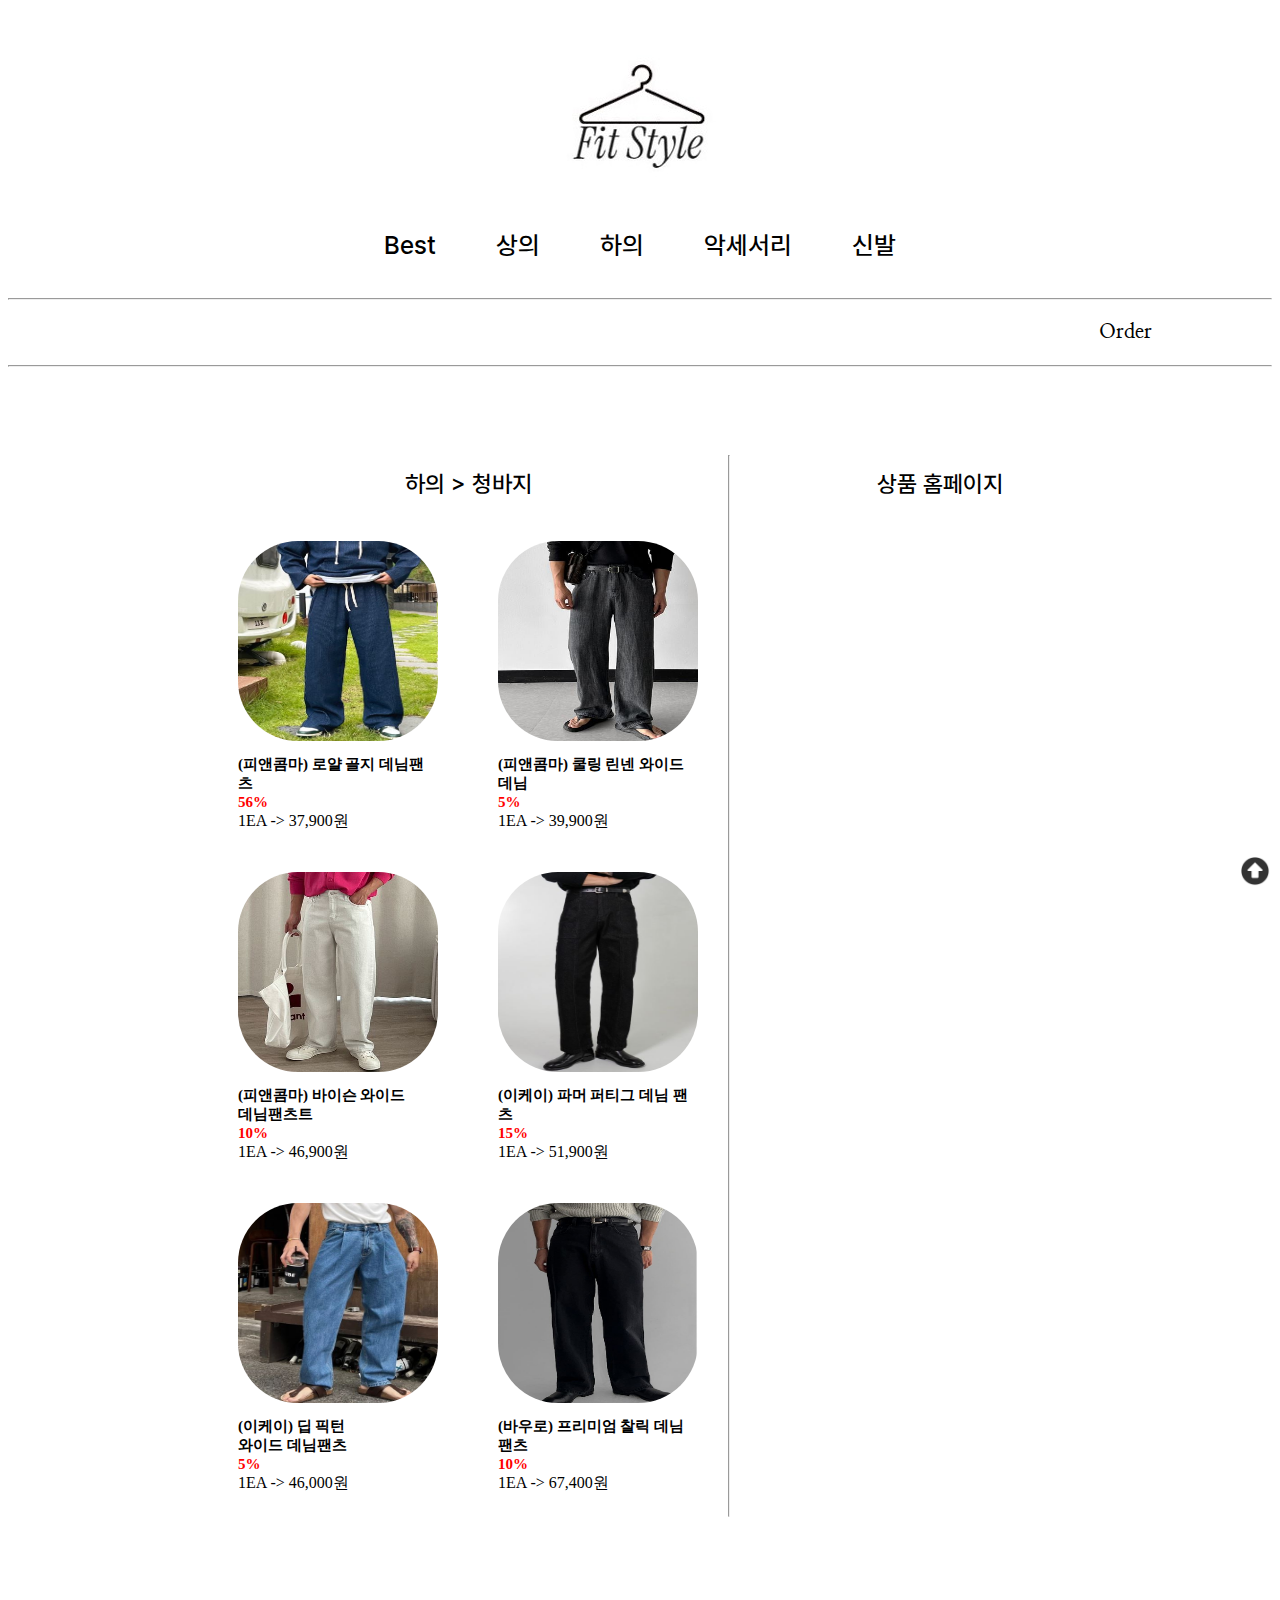
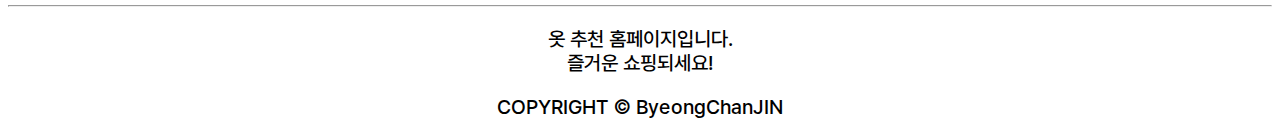
<file: goods_denim_pants.html>
<!DOCTYPE html>
<html lang="ko">

<head>
    <meta charset="UTF-8">
    <meta name="viewport" content="width=device-width, initial-scale=1.0">
    <title>옷 페이지</title>
    <style>
        body {

            min-width: 900px;
        }
    </style>
    <link rel="stylesheet" href="./style.css">
    <script src="./home.js"></script>
</head>

<body>
    <header>
        <div class="hd">
            <a href="./index.html">
                <img class="logo"
                    src="./multi/logo.jpg"
                    alt="logo">
            </a>
        </div>
    </header>

    <nav>
        <div class="Tmenu">
            
            <div class="menu">
                <a href="./goods_best.html" class="Tm">Best</a>
            </div>
            <div class="menu">
                상의
                <div class="submenu">
                    <a href="./goods_outer_top.html">아우터</a>
                    <a href="./goods_shortsT_top.html">반팔</a>
                    <a href="./goods_knit_top.html">니트</a>
                </div>
            </div>
            <div class="menu">
                하의
                <div class="submenu">
                    <a href="./goods_slacks_pants.html">슬렉스</a>
                    <a href="./goods_traning_pants.html">트레이닝바지</a>
                    <a href="./goods_denim_pants.html">청바지</a>
                </div>
            </div>
            <div class="menu">
                <a href="./goods_extra.html" class="Tm">악세서리</a>
            </div>
            <div class="menu">
                <a href="./goods_shoes.html" class="Tm">신발</a>
            </div>
        </div>
        
    </nav>
    <hr>
    <div class="nRight">

        <span><a href="./order.html" class="order">Order</a></span>
    </div>

<hr>
    <div class="goods">
        <div class="goodsA">
            <p class="title">하의 > 청바지</p>
            <div class="goodsA-1">
                <div class="goodsA-2">
                    <div class="knit">
                        <a href="https://m.pncomma.co.kr/product/%EB%A1%9C%EC%96%84-%EA%B3%A8%EC%A7%80-%EB%8D%B0%EB%8B%98%ED%8C%AC%EC%B8%A0/986/category/48/display/1/" target="right">
                            <img class="image" width="400px" src="./multi/denim1.JPG" alt="옷 사진"><br><span
                                class="text">(피앤콤마) 로얄 골지 데님팬츠<br></span><span class="sale">56%<br></span>
                            <span>1EA -> 37,900원</span>
                        </a> 
                    </div>
                    <div class="knit">
                        <a href="https://m.pncomma.co.kr/product/%EC%BF%A8%EB%A7%81-%EB%A6%B0%EB%84%A8-%EC%99%80%EC%9D%B4%EB%93%9C-%EB%8D%B0%EB%8B%98/890/category/48/display/1/"
                            target="right">
                            <img class="image" width="400px"
                                src="./multi/denim2.JPG"
                                alt="옷 사진"><br><span class="text">(피앤콤마) 쿨링 린넨 와이드 데님<br></span><span
                                class="sale">5%<br></span>
                            <span>1EA -> 39,900원</span>
                        </a>
                    </div>
                </div>
                <div class="goodsA-2">
                    <div class="knit">
                        <a href="https://m.pncomma.co.kr/product/%EB%B0%94%EC%9D%B4%EC%8A%A8-%EC%99%80%EC%9D%B4%EB%93%9C-%EB%8D%B0%EB%8B%98%ED%8C%AC%EC%B8%A0/760/category/48/display/1/"
                            target="right">
                            <img class="image" width="400px" src="./multi/denim3.JPG" alt="옷 사진"><br><span
                                class="text">(피앤콤마) 바이슨 와이드 <br>데님팬츠트<br></span><span class="sale">10%<br></span>
                            <span>1EA -> 46,900원</span>
                        </a>
                    </div>
                    <div class="knit">
                        <a href="https://ikkei.co.kr/41/?idx=455"
                            target="right">
                            <img class="image" width="400px"
                                src="./multi/denim4.JPG" alt="옷 사진"><br><span
                                class="text">(이케이) 파머 퍼티그 데님 팬츠<br></span><span class="sale">15%<br></span>
                            <span>1EA -> 51,900원</span>
                        </a>
                    </div>
                </div>
                <div class="goodsA-2">
                    
                    <div class="knit">
                        <a href="https://ikkei.co.kr/41/?idx=72"
                            target="right">
                            <img class="image" width="400px"
                                src="./multi/denim5.JPG" alt="옷 사진"><br><span
                                class="text">(이케이) 딥 픽턴 <br>와이드 데님팬츠<br></span><span class="sale">5%<br></span>
                            <span>1EA -> 46,000원</span>
                        </a>
                    </div>
                    <div class="knit">
                        <a href="https://bowlow.co.kr/product/detail.html?product_no=4626&cate_no=43&display_group=1"
                            target="right">
                            <img class="image" width="400px"
                                src="./multi/denim6.JPG" alt="옷 사진"><br><span
                                class="text">(바우로) 프리미엄 찰릭 데님 팬츠<br></span><span class="sale">10%<br></span>
                            <span>1EA -> 67,400원</span>
                        </a>
                    </div>
                </div>
            </div>
        </div>
        <hr>
        
        <div>
            <p class="title">상품 홈페이지</p>
            <iframe name="right" src="https://m.pncomma.co.kr/product/%EB%A1%9C%EC%96%84-%EA%B3%A8%EC%A7%80-%EB%8D%B0%EB%8B%98%ED%8C%AC%EC%B8%A0/986/category/48/display/1/" frameborder="0" width="400px" height="1000px">

            </iframe>
        </div>
        
    </div>
    <div style="position: fixed; bottom: 10px; right: 10px;">
        <a href="#header"><img src="./multi/up.png" title="맨 위로 가기" width="30px" height="30px"></a>
    </div>
    <footer>
        <hr>
        <p class="p">옷 추천 홈페이지입니다. <br> 즐거운 쇼핑되세요!
        <p>COPYRIGHT © ByeongChanJIN</p>
    </footer>
</body>

</html>
</file>
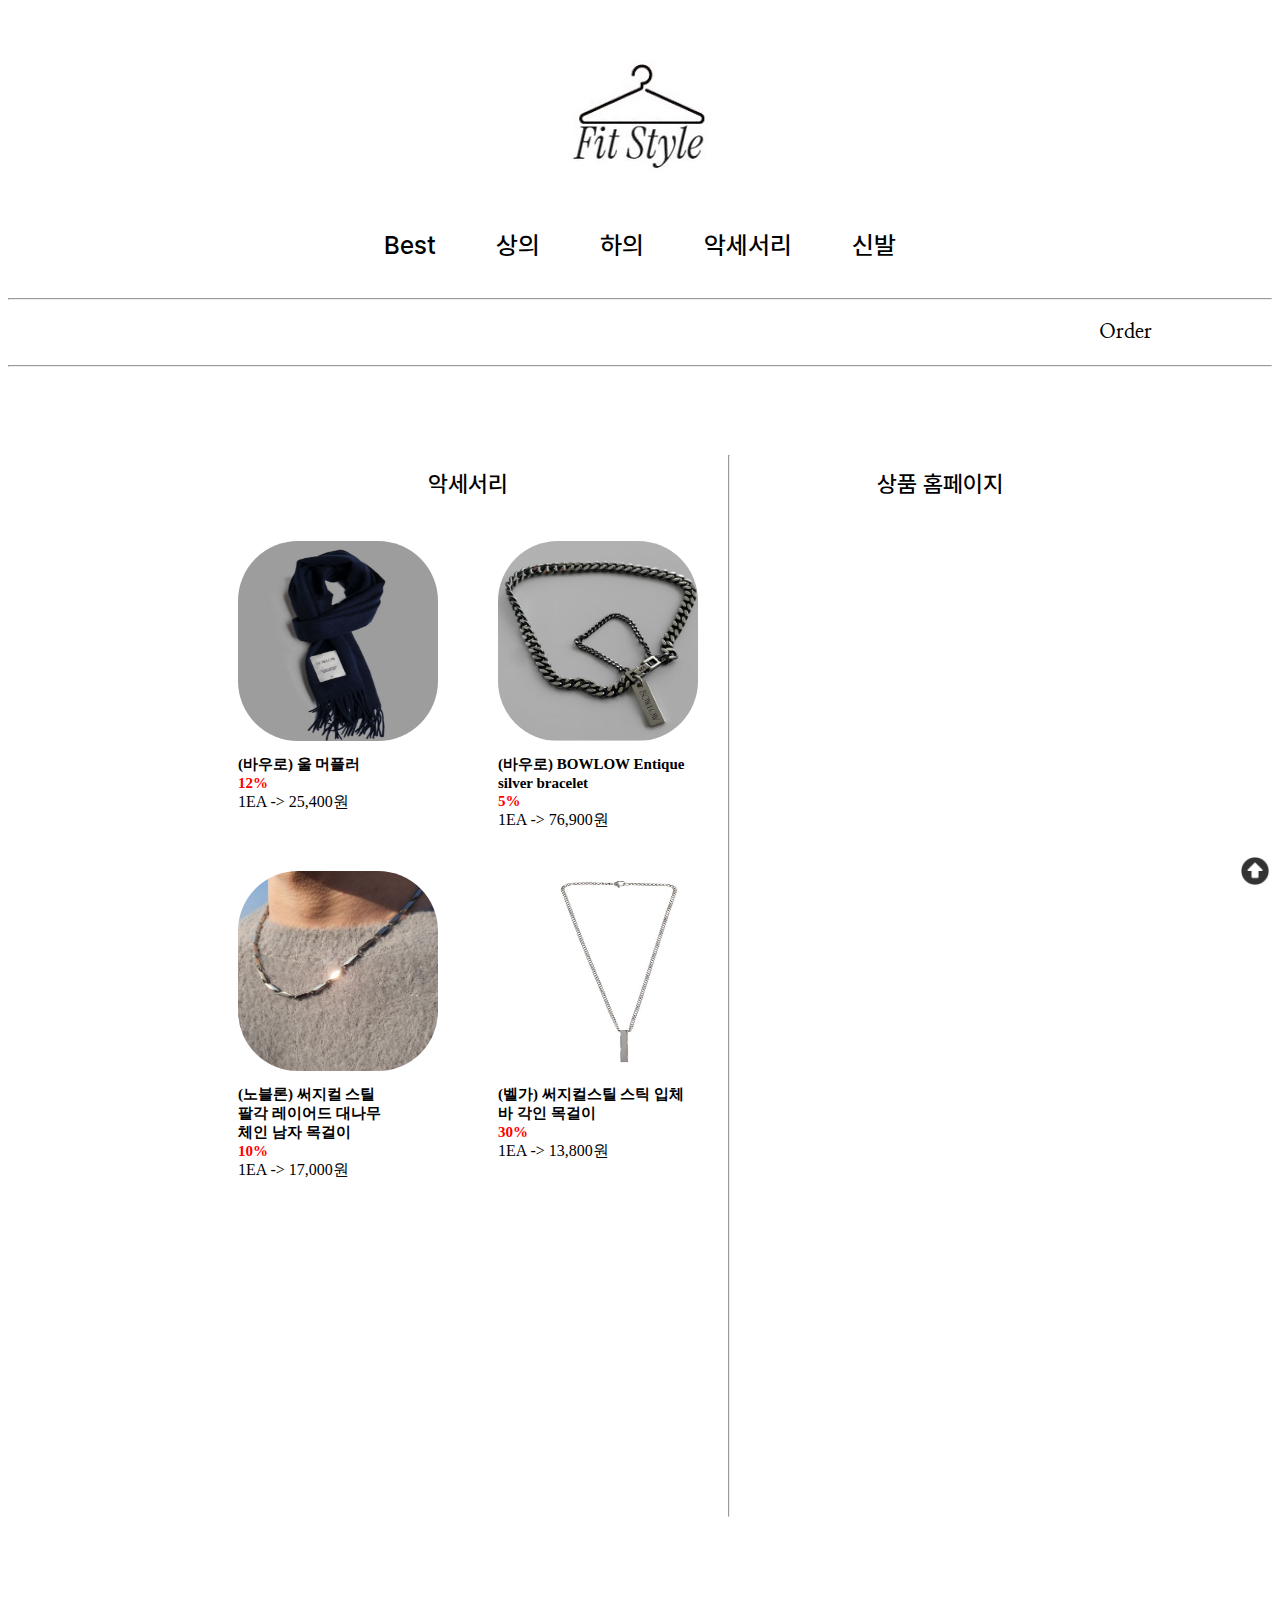
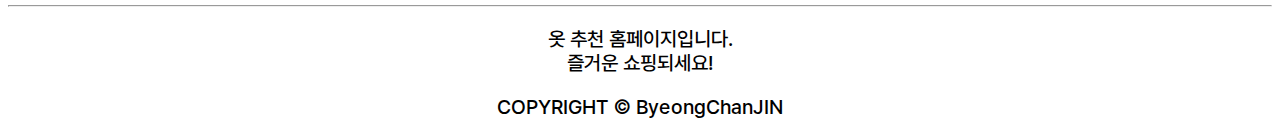
<file: goods_extra.html>
<!DOCTYPE html>
<html lang="ko">

<head>
    <meta charset="UTF-8">
    <meta name="viewport" content="width=device-width, initial-scale=1.0">
    <title>옷 페이지</title>
    <style>
        body {

            min-width: 900px;
        }
    </style>
    <link rel="stylesheet" href="./style.css">
    <script src="./home.js"></script>
</head>

<body>
    <header>
        <div class="hd">
            <a href="./index.html">
                <img class="logo"
                    src="./multi/logo.jpg"
                    alt="logo">
            </a>
        </div>
    </header>

    <nav>
        <div class="Tmenu">
            
            <div class="menu">
                <a href="./goods_best.html" class="Tm">Best</a>
            </div>
            <div class="menu">
                상의
                <div class="submenu">
                    <a href="./goods_outer_top.html">아우터</a>
                    <a href="./goods_shortsT_top.html">반팔</a>
                    <a href="./goods_knit_top.html">니트</a>
                </div>
            </div>
            <div class="menu">
                하의
                <div class="submenu">
                    <a href="./goods_slacks_pants.html">슬렉스</a>
                    <a href="./goods_traning_pants.html">트레이닝바지</a>
                    <a href="./goods_denim_pants.html">청바지</a>
                </div>
            </div>
            <div class="menu">
                <a href="./goods_extra.html" class="Tm">악세서리</a>
            </div>
            <div class="menu">
                <a href="./goods_shoes.html" class="Tm">신발</a>
            </div>
        </div>
        
    </nav>
    <hr>
    <div class="nRight">

        <span><a href="./order.html" class="order">Order</a></span>
    </div>

<hr>
    <div class="goods">
        <div class="goodsA">
            <p class="title">악세서리</p>
            <div class="goodsA-1">
                <div class="goodsA-2">
                    <div class="knit">
                        <a href="https://bowlow.co.kr/product/detail.html?product_no=5602&cate_no=43&display_group=1" target="right">
                            <img class="image" width="400px" src="./multi/extra1.JPG" alt="옷 사진"><br><span
                                class="text">(바우로) 울 머플러<br></span><span class="sale">12%<br></span>
                            <span>1EA -> 25,400원</span>
                        </a> 
                    </div>
                    <div class="knit">
                        <a href="https://bowlow.co.kr/product/detail.html?product_no=5005&cate_no=109&display_group=1"
                            target="right">
                            <img class="image" width="400px"
                                src="./multi/extra2.JPG"
                                alt="옷 사진"><br><span class="text">(바우로) BOWLOW Entique silver bracelet<br></span><span
                                class="sale">5%<br></span>
                            <span>1EA -> 76,900원</span>
                        </a>
                    </div>
                </div>
                <div class="goodsA-2">
                    <div class="knit">
                        <a href="https://www.hiver.co.kr/products/27512241?search-word=%EB%AA%A9%EA%B1%B8%EC%9D%B4"
                            target="right">
                            <img class="image" width="400px" src="./multi/extra3.JPG" alt="옷 사진"><br><span
                                class="text">(노블론) 써지컬 스틸 <br>팔각 레이어드 대나무 <br>체인 남자 목걸이<br></span><span class="sale">10%<br></span>
                            <span>1EA -> 17,000원</span>
                        </a>
                    </div>
                    <div class="knit">
                        <a href="https://www.hiver.co.kr/products/69239719?search-word=%EB%AA%A9%EA%B1%B8%EC%9D%B4"
                            target="right">
                            <img class="image" width="400px"
                                src="./multi/extra4.JPG" alt="옷 사진"><br><span
                                class="text">(벨가) 써지컬스틸 스틱 입체 바 각인 목걸이<br></span><span class="sale">30%<br></span>
                            <span>1EA -> 13,800원</span>
                        </a>
                    </div>
                </div>
            </div>
        </div>
        <hr>
        
        <div>
            <p class="title">상품 홈페이지</p>
            <iframe name="right" src="https://bowlow.co.kr/product/detail.html?product_no=5602&cate_no=43&display_group=1" frameborder="0" width="400px" height="1000px">

            </iframe>
        </div>
        
    </div>
    <div style="position: fixed; bottom: 10px; right: 10px;">
        <a href="#header"><img src="./multi/up.png" title="맨 위로 가기" width="30px" height="30px"></a>
    </div>
    <footer>
        <hr>
        <p class="p">옷 추천 홈페이지입니다. <br> 즐거운 쇼핑되세요!
        <p>COPYRIGHT © ByeongChanJIN</p>
    </footer>
</body>

</html>
</file>
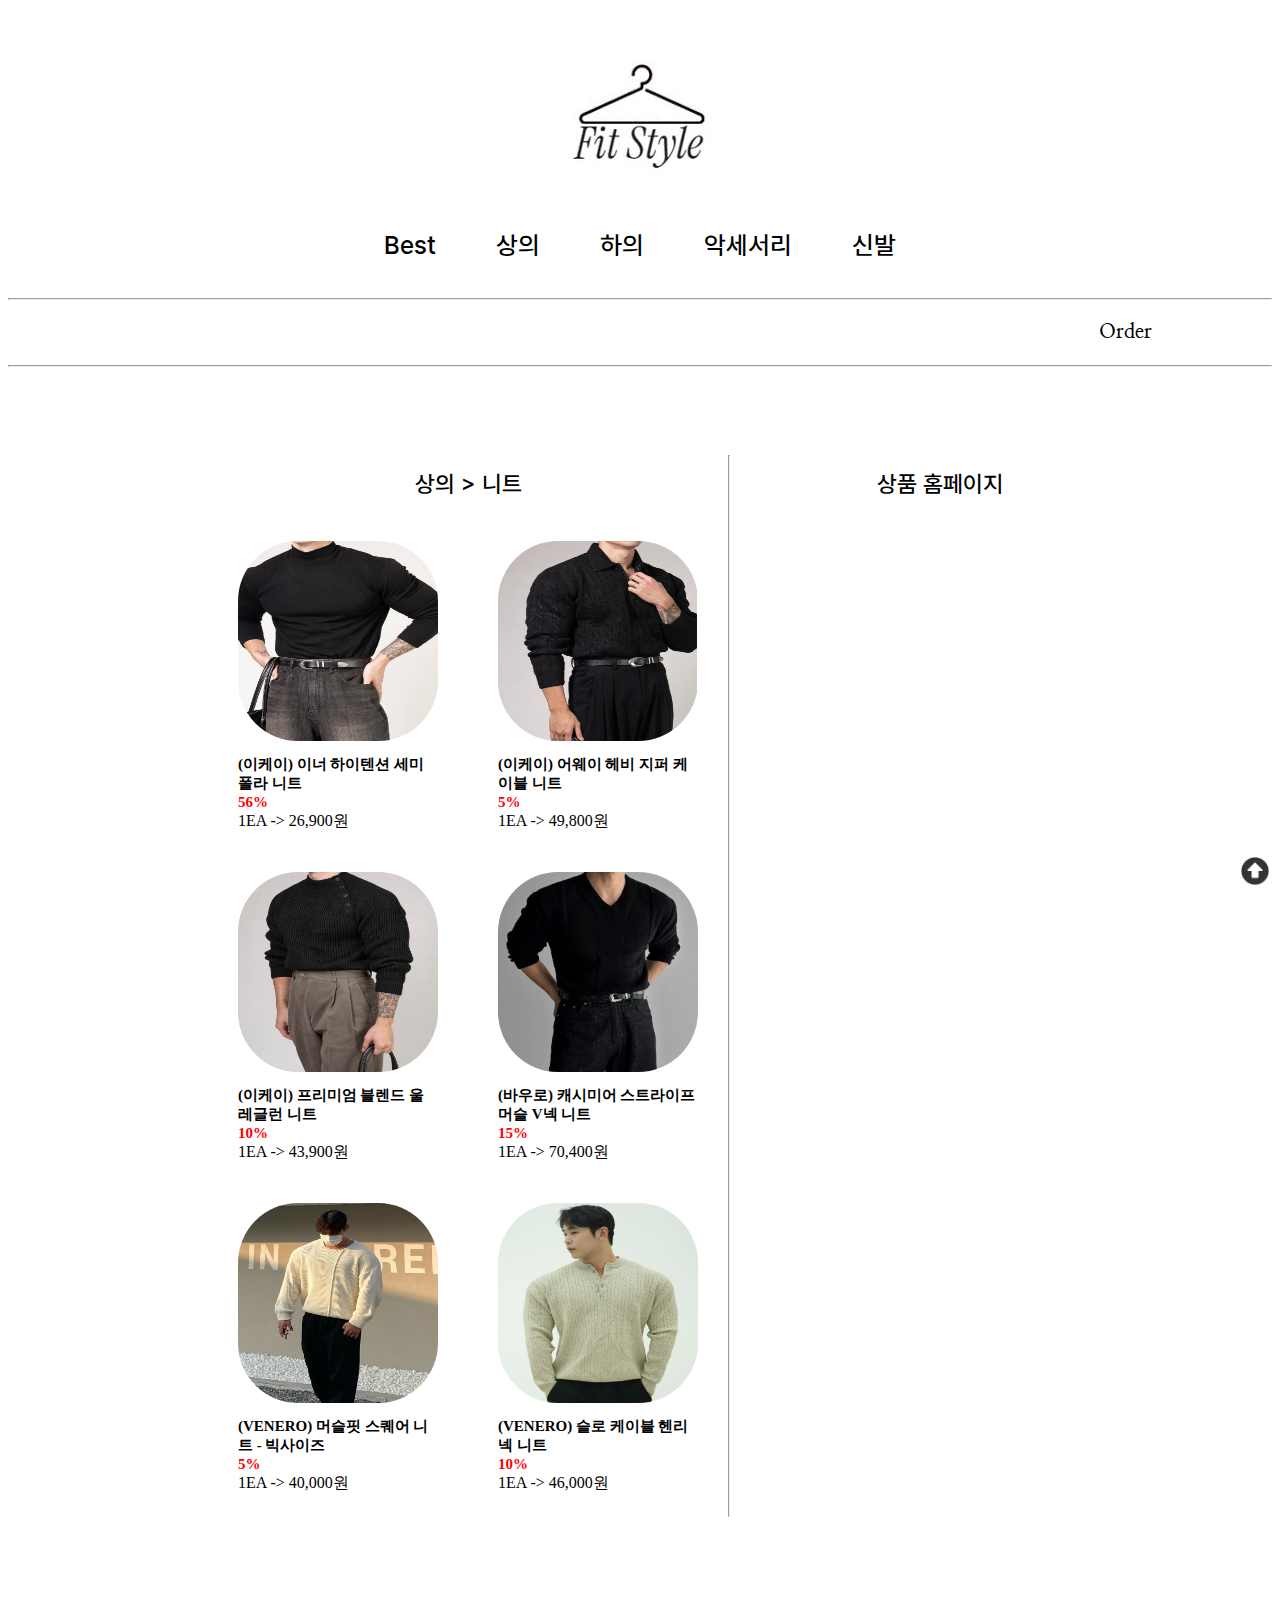
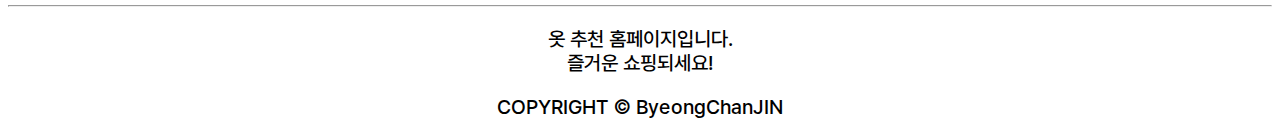
<file: goods_knit_top.html>
<!DOCTYPE html>
<html lang="ko">

<head>
    <meta charset="UTF-8">
    <meta name="viewport" content="width=device-width, initial-scale=1.0">
    <title>옷 페이지</title>
    <style>
        body {

            min-width: 900px;
        }
    </style>
    <link rel="stylesheet" href="./style.css">
    <script src="./home.js"></script>
</head>

<body>
    <header>
        <div class="hd">
            <a href="./index.html">
                <img class="logo"
                    src="./multi/logo.jpg"
                    alt="logo">
            </a>
        </div>
    </header>

    <nav>
        <div class="Tmenu">
            
            <div class="menu">
                <a href="./goods_best.html" class="Tm">Best</a>
            </div>
            <div class="menu">
                상의
                <div class="submenu">
                    <a href="./goods_outer_top.html">아우터</a>
                    <a href="./goods_shortsT_top.html">반팔</a>
                    <a href="./goods_knit_top.html">니트</a>
                </div>
            </div>
            <div class="menu">
                하의
                <div class="submenu">
                    <a href="./goods_slacks_pants.html">슬렉스</a>
                    <a href="./goods_traning_pants.html">트레이닝바지</a>
                    <a href="./goods_denim_pants.html">청바지</a>
                </div>
            </div>
            <div class="menu">
                <a href="./goods_extra.html" class="Tm">악세서리</a>
            </div>
            <div class="menu">
                <a href="./goods_shoes.html" class="Tm">신발</a>
            </div>
        </div>
        
    </nav>
    <hr>
    <div class="nRight">

        <span><a href="./order.html" class="order">Order</a></span>
    </div>

<hr>
    <div class="goods">
        <div class="goodsA">
            <p class="title">상의 > 니트</p>
            <div class="goodsA-1">
                <div class="goodsA-2">
                    <div class="knit">
                        <a href="https://ikkei.co.kr/84/?idx=495" target="right">
                            <img class="image" width="400px" src="./multi/knit1.JPG" alt="옷 사진"><br><span
                                class="text">(이케이) 이너 하이텐션 세미폴라 니트<br></span><span class="sale">56%<br></span>
                            <span>1EA -> 26,900원</span>
                        </a> 
                    </div>
                    <div class="knit">
                        <a href="https://ikkei.co.kr/84/?idx=502"
                            target="right">
                            <img class="image" width="400px"
                                src="./multi/knit2.JPG"
                                alt="옷 사진"><br><span class="text">(이케이) 어웨이 헤비 지퍼 케이블 니트<br></span><span
                                class="sale">5%<br></span>
                            <span>1EA -> 49,800원</span>
                        </a>
                    </div>
                </div>
                <div class="goodsA-2">
                    <div class="knit">
                        <a href="https://ikkei.co.kr/46/?idx=512"
                            target="right">
                            <img class="image" width="400px" src="./multi/knit3.JPG" alt="옷 사진"><br><span
                                class="text">(이케이) 프리미엄 블렌드 울 레글런 니트<br></span><span class="sale">10%<br></span>
                            <span>1EA -> 43,900원</span>
                        </a>
                    </div>
                    <div class="knit">
                        <a href="https://bowlow.co.kr/product/detail.html?product_no=5588&cate_no=126&display_group=2"
                            target="right">
                            <img class="image" width="400px"
                                src="./multi/knit4.JPG" alt="옷 사진"><br><span
                                class="text">(바우로) 캐시미어 스트라이프 머슬 V넥 니트<br></span><span class="sale">15%<br></span>
                            <span>1EA -> 70,400원</span>
                        </a>
                    </div>
                </div>
                <div class="goodsA-2">
                    
                    <div class="knit">
                        <a href="https://smartstore.naver.com/venero/products/6396680208"
                            target="right">
                            <img class="image" width="400px"
                                src="./multi/knit5.JPG" alt="옷 사진"><br><span
                                class="text">(VENERO) 머슬핏 스퀘어 니트 - 빅사이즈<br></span><span class="sale">5%<br></span>
                            <span>1EA -> 40,000원</span>
                        </a>
                    </div>
                    <div class="knit">
                        <a href="https://smartstore.naver.com/venero/products/7944500540"
                            target="right">
                            <img class="image" width="400px"
                                src="./multi/knit6.JPG" alt="옷 사진"><br><span
                                class="text">(VENERO) 슬로 케이블 헨리넥 니트<br></span><span class="sale">10%<br></span>
                            <span>1EA -> 46,000원</span>
                        </a>
                    </div>
                </div>
            </div>
        </div>
        <hr>
        
        <div>
            <p class="title">상품 홈페이지</p>
            <iframe name="right" src="https://ikkei.co.kr/84/?idx=495" frameborder="0" width="400px" height="1000px">

            </iframe>
        </div>
        
    </div>
    <div style="position: fixed; bottom: 10px; right: 10px;">
        <a href="#header"><img src="./multi/up.png" title="맨 위로 가기" width="30px" height="30px"></a>
    </div>
    <footer>
        <hr>
        <p class="p">옷 추천 홈페이지입니다. <br> 즐거운 쇼핑되세요!
        <p>COPYRIGHT © ByeongChanJIN</p>
    </footer>
</body>

</html>
</file>
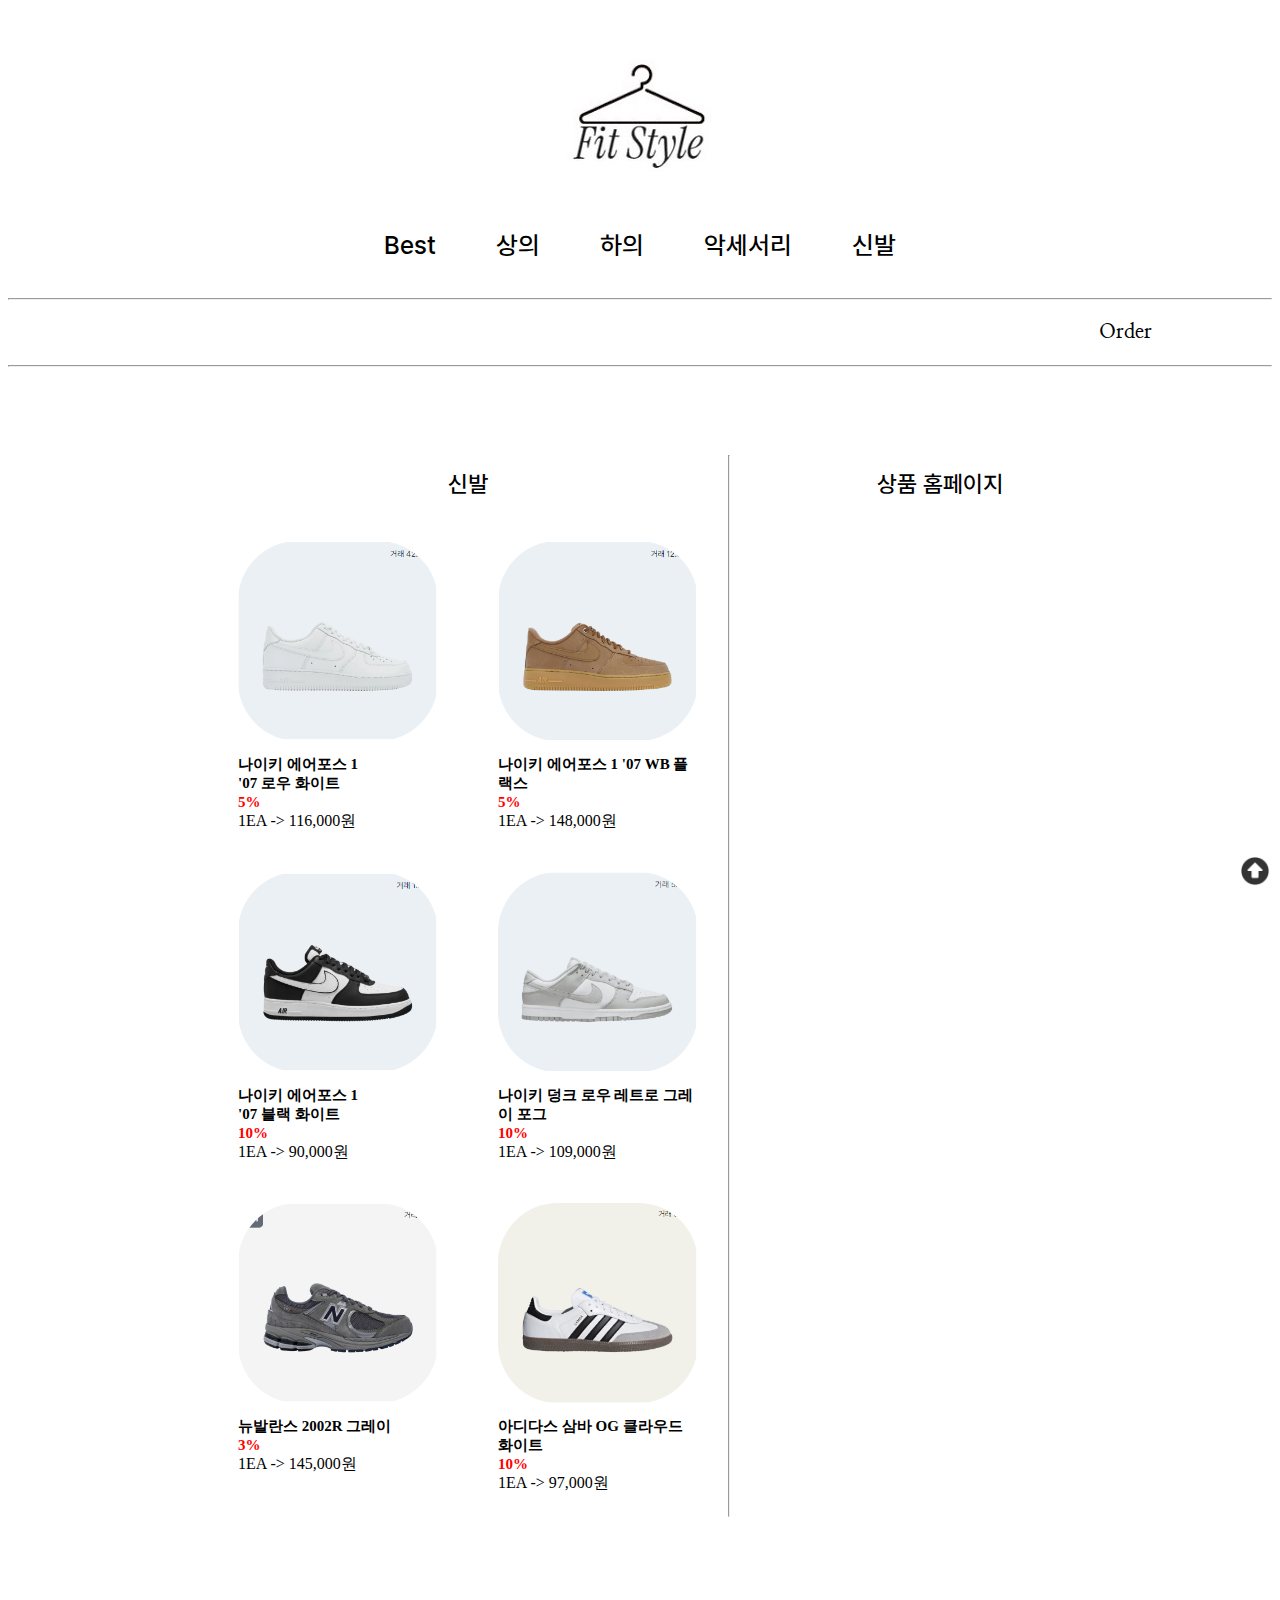
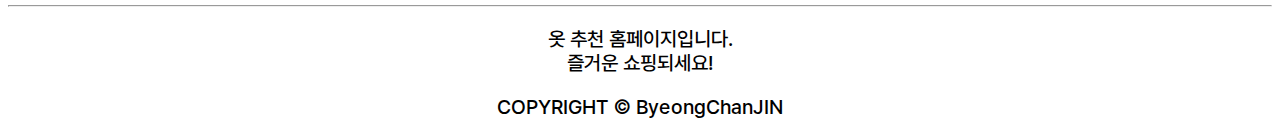
<file: goods_shoes.html>
<!DOCTYPE html>
<html lang="ko">

<head>
    <meta charset="UTF-8">
    <meta name="viewport" content="width=device-width, initial-scale=1.0">
    <title>옷 페이지</title>
    <style>
        body {

            min-width: 900px;
        }
    </style>
    <link rel="stylesheet" href="./style.css">
    <script src="./home.js"></script>
</head>

<body>
    <header>
        <div class="hd">
            <a href="./index.html">
                <img class="logo"
                    src="./multi/logo.jpg"
                    alt="logo">
            </a>
        </div>
    </header>

    <nav>
        <div class="Tmenu">
            
            <div class="menu">
                <a href="./goods_best.html" class="Tm">Best</a>
            </div>
            <div class="menu">
                상의
                <div class="submenu">
                    <a href="./goods_outer_top.html">아우터</a>
                    <a href="./goods_shortsT_top.html">반팔</a>
                    <a href="./goods_knit_top.html">니트</a>
                </div>
            </div>
            <div class="menu">
                하의
                <div class="submenu">
                    <a href="./goods_slacks_pants.html">슬렉스</a>
                    <a href="./goods_traning_pants.html">트레이닝바지</a>
                    <a href="./goods_denim_pants.html">청바지</a>
                </div>
            </div>
            <div class="menu">
                <a href="./goods_extra.html" class="Tm">악세서리</a>
            </div>
            <div class="menu">
                <a href="./goods_shoes.html" class="Tm">신발</a>
            </div>
        </div>
        
    </nav>
    <hr>
    <div class="nRight">

        <span><a href="./order.html" class="order">Order</a></span>
    </div>

<hr>
    <div class="goods">
        <div class="goodsA">
            <p class="title">신발</p>
            <div class="goodsA-1">
                <div class="goodsA-2">
                    <div class="knit">
                        <a href="https://kream.co.kr/products/12831" target="right">
                            <img class="image" width="400px" src="./multi/shoes1.PNG" alt="신발 사진"><br><span
                                class="text">나이키 에어포스 1 <br> '07 로우 화이트<br></span><span class="sale">5%<br></span>
                            <span>1EA -> 116,000원</span>
                        </a>
                    </div>
                    <div class="knit">
                        <a href="https://kream.co.kr/products/21935"
                            target="right">
                            <img class="image" width="400px"
                                src="./multi/shoes2.PNG"
                                alt="신발 사진"><br><span class="text">나이키 에어포스 1 '07 WB 플랙스<br></span><span
                                class="sale">5%<br></span>
                            <span>1EA -> 148,000원</span>
                        </a>
                    </div>
                </div>
                <div class="goodsA-2">
                    <div class="knit">
                        <a href="https://kream.co.kr/products/92597"
                            target="right">
                            <img class="image" width="400px" src="./multi/shoes3.PNG" alt="신발 사진"><br><span
                                class="text">나이키 에어포스 1 <br> '07 블랙 화이트<br></span><span class="sale">10%<br></span>
                            <span>1EA -> 90,000원</span>
                        </a>
                    </div>
                    <div class="knit">
                        <a href="https://kream.co.kr/products/41193"
                            target="right">
                            <img class="image" width="400px" src="./multi/shoes4.PNG" alt="신발 사진"><br><span
                                class="text">나이키 덩크 로우 레트로 그레이 포그<br></span><span class="sale">10%<br></span>
                            <span>1EA -> 109,000원</span>
                        </a>
                    </div>
                </div>
                <div class="goodsA-2">
                    
                    <div class="knit">
                        <a href="https://kream.co.kr/products/25469"
                            target="right">
                            <img class="image" width="400px"
                                src="./multi/shoes5.PNG" alt="신발 사진"><br><span
                                class="text">뉴발란스 2002R 그레이<br></span><span class="sale">3%<br></span>
                            <span>1EA -> 145,000원</span>
                        </a>
                    </div>
                    <div class="knit">
                        <a href="https://kream.co.kr/products/15251"
                            target="right">
                            <img class="image" width="400px"
                                src="./multi/shoes6.PNG" alt="옷 사진"><br><span
                                class="text">아디다스 삼바 OG 클라우드 화이트<br></span><span class="sale">10%<br></span>
                            <span>1EA -> 97,000원</span>
                        </a>
                    </div>
                </div>
            </div>
        </div>
        <hr>
        
        <div>
            <p class="title">상품 홈페이지</p>
            <iframe name="right" src="https://kream.co.kr/products/12831" frameborder="0" width="400px" height="1000px">

            </iframe>
        </div>
        
    </div>
    <div style="position: fixed; bottom: 10px; right: 10px;">
        <a href="#header"><img src="./multi/up.png" title="맨 위로 가기" width="30px" height="30px"></a>
    </div>
    <footer>
        <hr>
        <p class="p">옷 추천 홈페이지입니다. <br> 즐거운 쇼핑되세요!
        <p>COPYRIGHT © ByeongChanJIN</p>
    </footer>
</body>

</html>
</file>
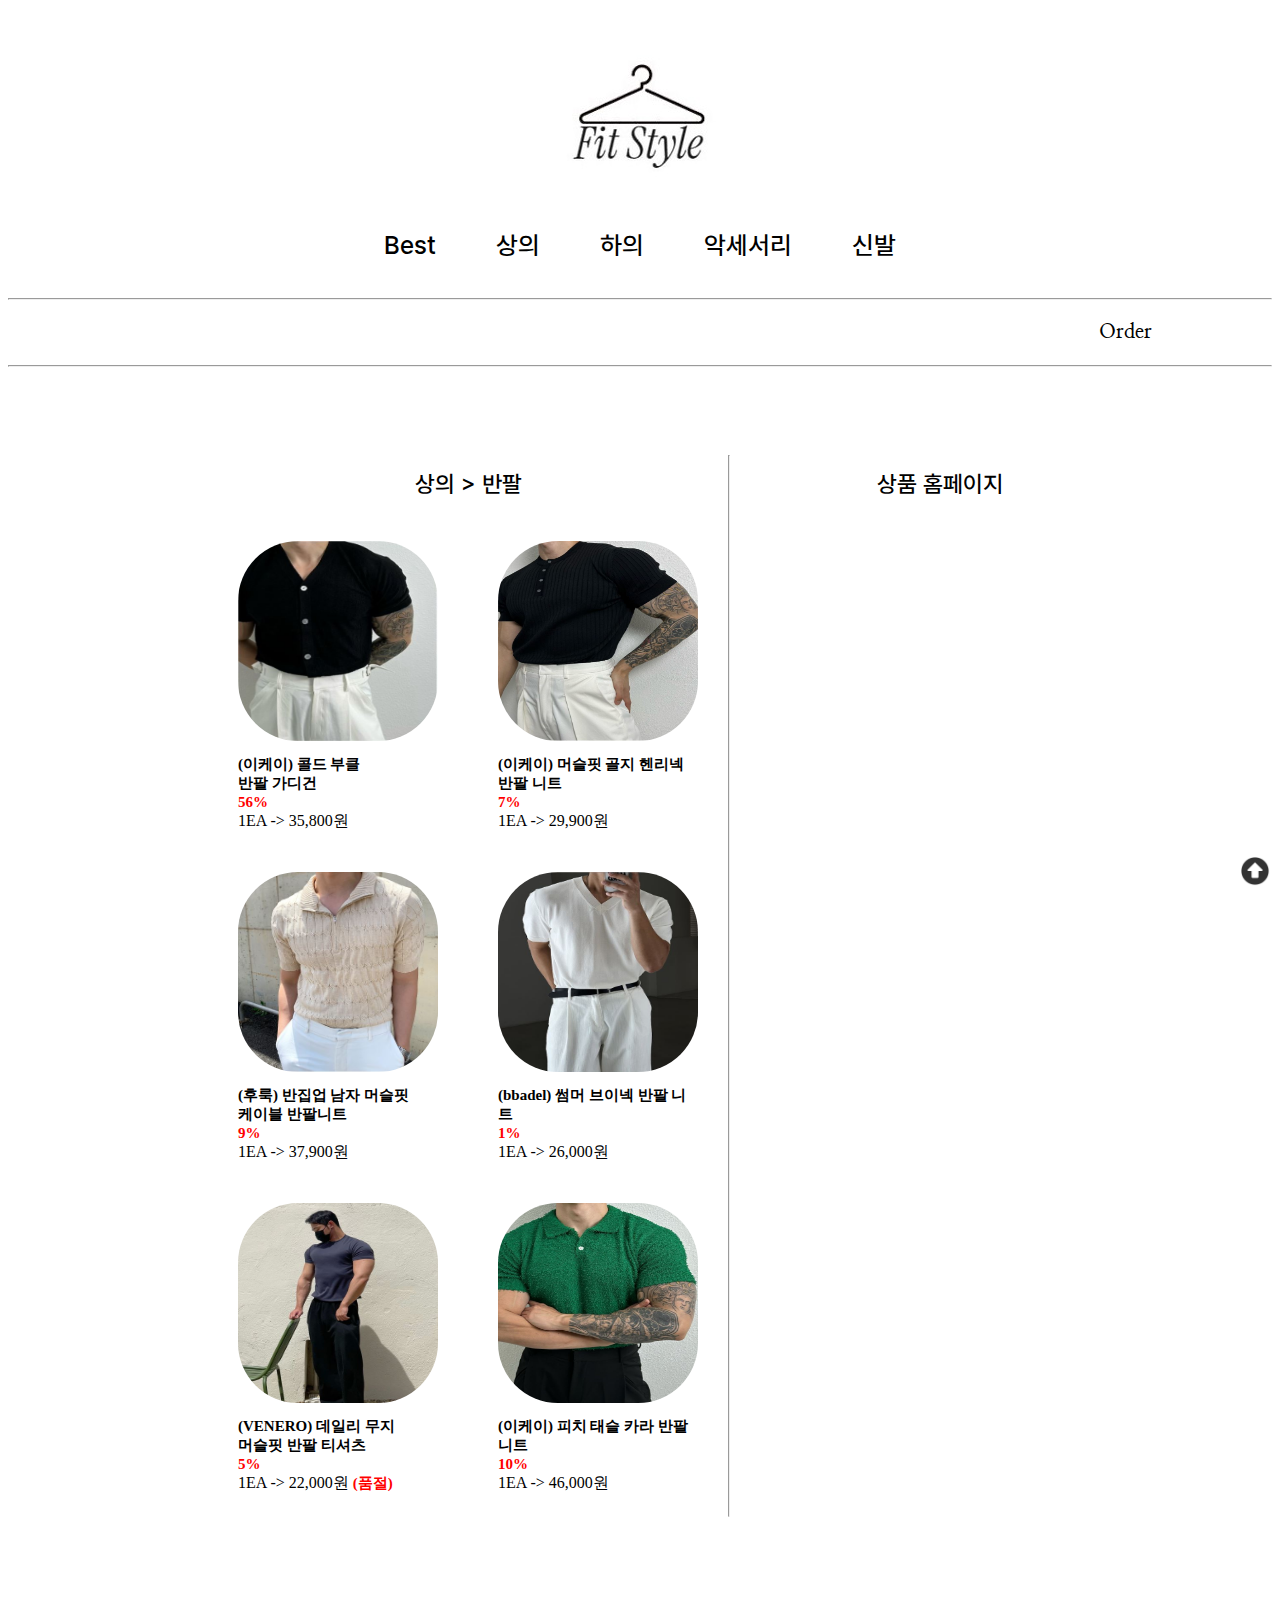
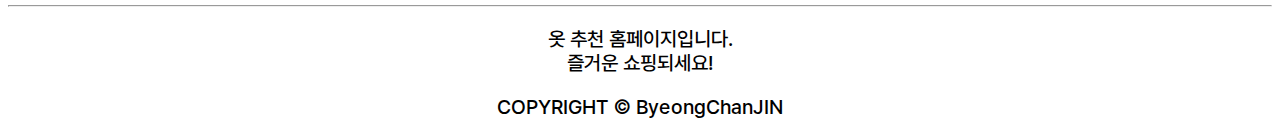
<file: goods_shortsT_top.html>
<!DOCTYPE html>
<html lang="ko">

<head>
    <meta charset="UTF-8">
    <meta name="viewport" content="width=device-width, initial-scale=1.0">
    <title>옷 페이지</title>
    <style>
        body {

            min-width: 900px;
        }
    </style>
    <link rel="stylesheet" href="./style.css">
    <script src="./home.js"></script>
</head>

<body>
    <header>
        <div class="hd">
            <a href="./index.html">
                <img class="logo"
                    src="./multi/logo.jpg"
                    alt="logo">
            </a>
        </div>
    </header>

    <nav>
        <div class="Tmenu">
            
            <div class="menu">
                <a href="./goods_best.html" class="Tm">Best</a>
            </div>
            <div class="menu">
                상의
                <div class="submenu">
                    <a href="./goods_outer_top.html">아우터</a>
                    <a href="./goods_shortsT_top.html">반팔</a>
                    <a href="./goods_knit_top.html">니트</a>
                </div>
            </div>
            <div class="menu">
                하의
                <div class="submenu">
                    <a href="./goods_slacks_pants.html">슬렉스</a>
                    <a href="./goods_traning_pants.html">트레이닝바지</a>
                    <a href="./goods_denim_pants.html">청바지</a>
                </div>
            </div>
            <div class="menu">
                <a href="./goods_extra.html" class="Tm">악세서리</a>
            </div>
            <div class="menu">
                <a href="./goods_shoes.html" class="Tm">신발</a>
            </div>
        </div>
        
    </nav>
    <hr>
    <div class="nRight">

        <span><a href="./order.html" class="order">Order</a></span>
    </div>

<hr>
    <div class="goods">
        <div class="goodsA">
            <p class="title">상의 > 반팔</p>
            <div class="goodsA-1">
                <div class="goodsA-2">
                    <div class="knit">
                        <a href="https://ikkei.co.kr/all/?idx=349" target="right">
                            <img class="image" width="400px" src="./multi/shortsT1.JPG" alt="옷 사진"><br><span
                                class="text">(이케이) 콜드 부클 <br>반팔 가디건<br></span><span class="sale">56%<br></span>
                            <span>1EA -> 35,800원</span>
                        </a> 
                    </div>
                    <div class="knit">
                        <a href="https://ikkei.co.kr/84/?idx=321#prod_detail_detail"
                            target="right">
                            <img class="image" width="400px"
                                src="./multi/shortsT2.JPG"
                                alt="옷 사진"><br><span class="text">(이케이) 머슬핏 골지 헨리넥 반팔 니트<br></span><span
                                class="sale">7%<br></span>
                            <span>1EA -> 29,900원</span>
                        </a>
                    </div>
                </div>
                <div class="goodsA-2">
                    <div class="knit">
                        <a href="https://smartstore.naver.com/homulook/products/6608046021?fbclid=PAAaYqBr2jnplxBnEBEOsiw4W9XSV14JM8sPx-HUcK8KFXhkJIKRgQ-bCCpGk_aem_AU0r1mUnKZEoJO5Y5-9HIavJ9ssd1SW6Ze82xE9qksiaSDwBVjfXfXpWhnzdWikA5z7DNup9fYNQBaeW3CUFpo5SCBLpMRbYayYItcJnkU3KG7XgcvAzaTnW1faJLYZ7T0I"
                            target="right">
                            <img class="image" width="400px" src="./multi/shortsT3.JPG" alt="옷 사진"><br><span
                                class="text">(후룩) 반집업 남자 머슬핏 <br>케이블 반팔니트<br></span><span class="sale">9%<br></span>
                            <span>1EA -> 37,900원</span>
                        </a>
                    </div>
                    <div class="knit">
                        <a href="https://m.bbadel.com/product/%EC%8D%B8%EB%A8%B8-%EB%B8%8C%EC%9D%B4%EB%84%A5-%EB%B0%98%ED%8C%94-%EB%8B%88%ED%8A%B8/618/category/24/display/1/?fbclid=PAAaYYKqH1BN6fHtdqvZUIk0Z0E_6Hd38FovoljB6VhrUkflgEljUxFTgvy6g_aem_AX5JNRxLmTXxgZasEDbfWF6F3pb6hC_iNOOWHzvyBMTirFYTgv1irM4uqlTGtWHWiJFl6yJw7Zc9UvRFGiL3iEW3tBKsu_1-AT-xKsXSYIc7bkypLqKJ3uWPxq_vIk9eKq0#"
                            target="right">
                            <img class="image" width="400px"
                                src="./multi/shortsT4.JPG" alt="옷 사진"><br><span
                                class="text">(bbadel) 썸머 브이넥 반팔 니트<br></span><span class="sale">1%<br></span>
                            <span>1EA -> 26,000원</span>
                        </a>
                    </div>
                </div>
                <div class="goodsA-2">
                    
                    <div class="knit">
                        <a href="https://smartstore.naver.com/venero/products/6533898845"
                            target="right">
                            <img class="image" width="400px"
                                src="./multi/shortsT5.JPG" alt="옷 사진"><br><span
                                class="text">(VENERO) 데일리 무지 <br>머슬핏 반팔 티셔츠<br></span><span class="sale">5%<br></span>
                            <span>1EA -> 22,000원 <span class="sale">(품절)</span></span>
                        </a>
                    </div>
                    <div class="knit">
                        <a href="https://ikkei.co.kr/46/?idx=357"
                            target="right">
                            <img class="image" width="400px"
                                src="./multi/shortsT6.JPG" alt="옷 사진"><br><span
                                class="text">(이케이) 피치 태슬 카라 반팔니트<br></span><span class="sale">10%<br></span>
                            <span>1EA -> 46,000원</span>
                        </a>
                    </div>
                </div>
            </div>
        </div>
        <hr>
        
        <div>
            <p class="title">상품 홈페이지</p>
            <iframe name="right" src="https://ikkei.co.kr/all/?idx=349" frameborder="0" width="400px" height="1000px">

            </iframe>
        </div>
        
    </div>
    <div style="position: fixed; bottom: 10px; right: 10px;">
        <a href="#header"><img src="./multi/up.png" title="맨 위로 가기" width="30px" height="30px"></a>
    </div>
    <footer>
        <hr>
        <p class="p">옷 추천 홈페이지입니다. <br> 즐거운 쇼핑되세요!
        <p>COPYRIGHT © ByeongChanJIN</p>
    </footer>
</body>

</html>
</file>
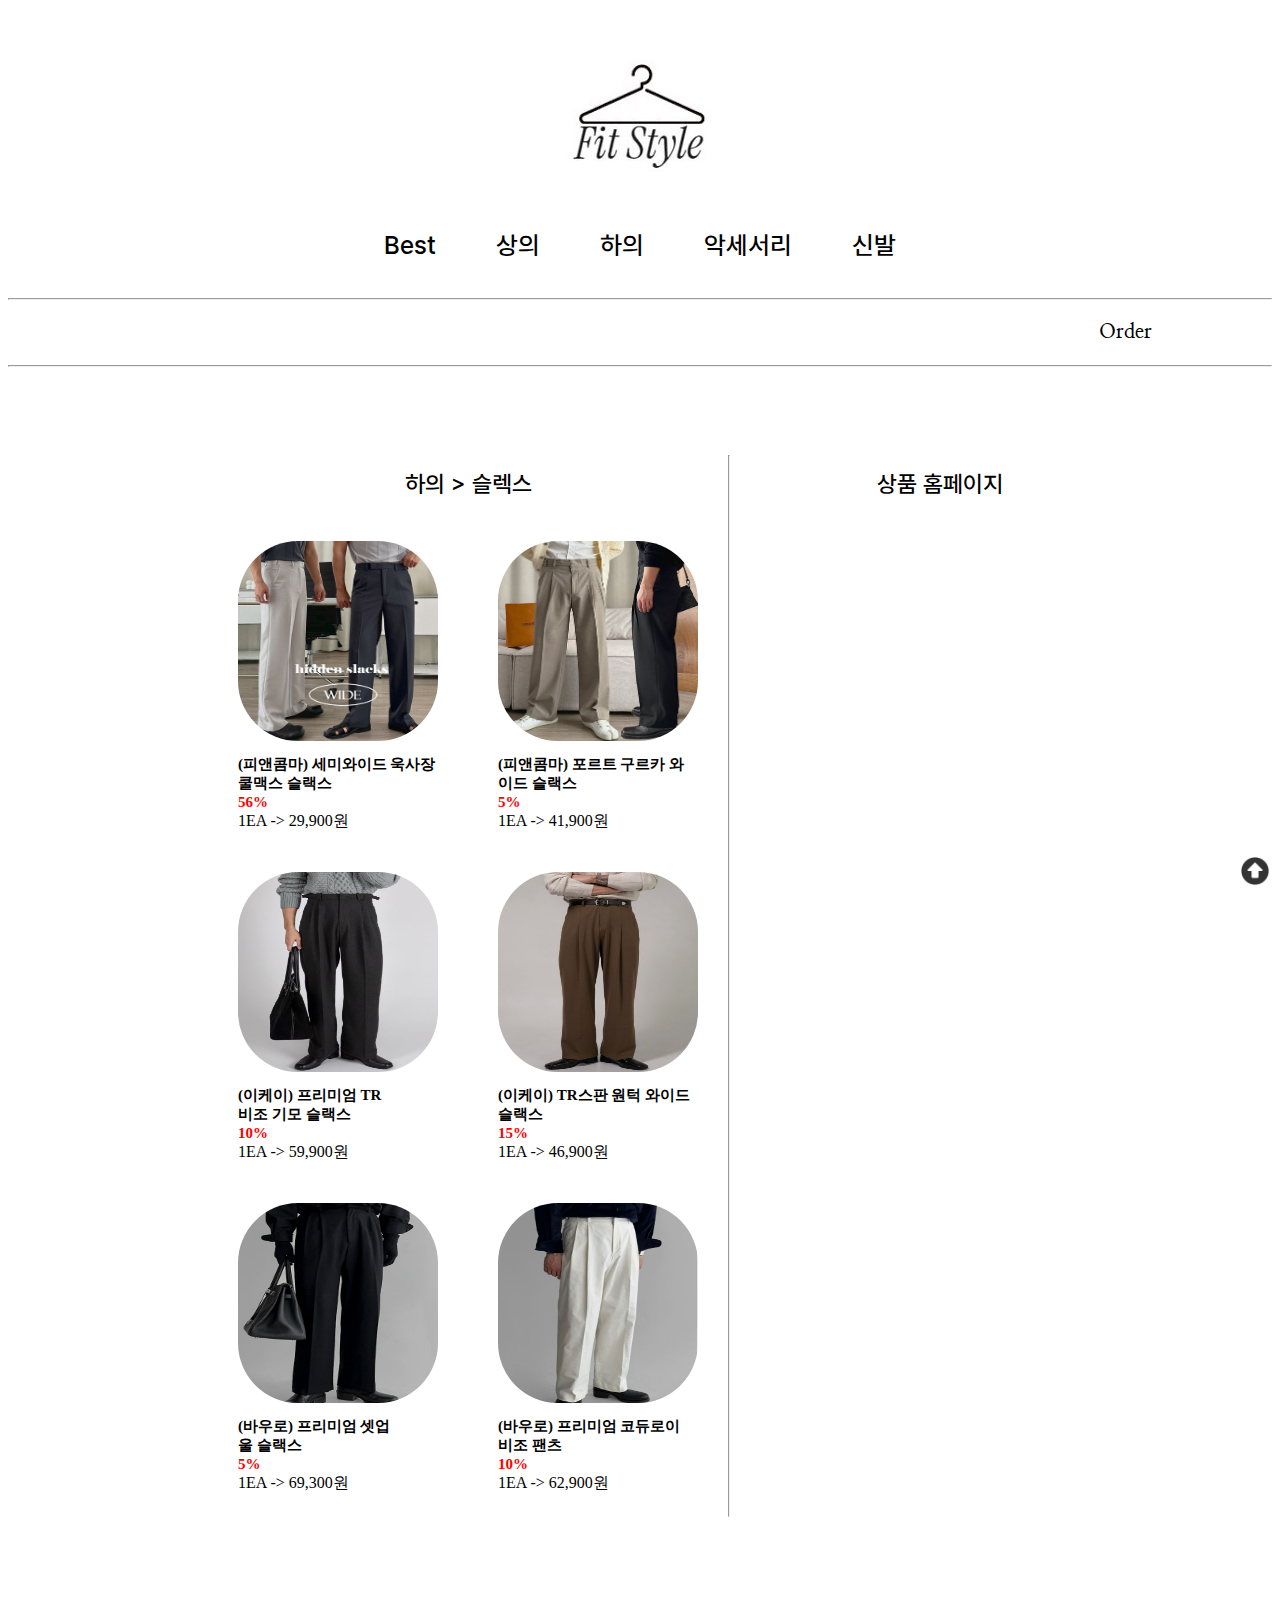
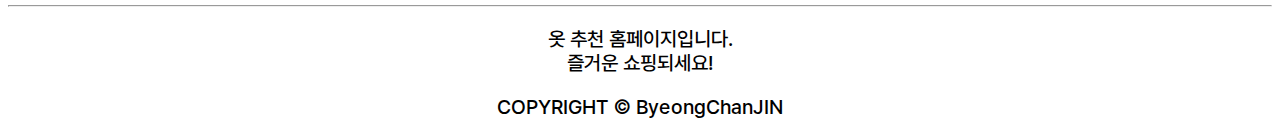
<file: goods_slacks_pants.html>
<!DOCTYPE html>
<html lang="ko">

<head>
    <meta charset="UTF-8">
    <meta name="viewport" content="width=device-width, initial-scale=1.0">
    <title>옷 페이지</title>
    <style>
        body {

            min-width: 900px;
        }
    </style>
    <link rel="stylesheet" href="./style.css">
    <script src="./home.js"></script>
</head>

<body>
    <header>
        <div class="hd">
            <a href="./index.html">
                <img class="logo"
                    src="./multi/logo.jpg"
                    alt="logo">
            </a>
        </div>
    </header>

    <nav>
        <div class="Tmenu">
            
            <div class="menu">
                <a href="./goods_best.html" class="Tm">Best</a>
            </div>
            <div class="menu">
                상의
                <div class="submenu">
                    <a href="./goods_outer_top.html">아우터</a>
                    <a href="./goods_shortsT_top.html">반팔</a>
                    <a href="./goods_knit_top.html">니트</a>
                </div>
            </div>
            <div class="menu">
                하의
                <div class="submenu">
                    <a href="./goods_slacks_pants.html">슬렉스</a>
                    <a href="./goods_traning_pants.html">트레이닝바지</a>
                    <a href="./goods_denim_pants.html">청바지</a>
                </div>
            </div>
            <div class="menu">
                <a href="./goods_extra.html" class="Tm">악세서리</a>
            </div>
            <div class="menu">
                <a href="./goods_shoes.html" class="Tm">신발</a>
            </div>
        </div>
        
    </nav>
    <hr>
    <div class="nRight">

        <span><a href="./order.html" class="order">Order</a></span>
    </div>

<hr>
    <div class="goods">
        <div class="goodsA">
            <p class="title">하의 > 슬렉스</p>
            <div class="goodsA-1">
                <div class="goodsA-2">
                    <div class="knit">
                        <a href="https://m.pncomma.co.kr/product/%ED%9E%88%EB%93%A0%ED%95%8F%EC%84%B8%EB%AF%B8%EC%99%80%EC%9D%B4%EB%93%9C-%EC%9A%B1%EC%82%AC%EC%9E%A5-%EC%BF%A8%EB%A7%A5%EC%8A%A4-%EC%8A%AC%EB%9E%99%EC%8A%A4/819/category/60/display/1/" target="right">
                            <img class="image" width="400px" src="./multi/slacks1.JPG" alt="옷 사진"><br><span
                                class="text">(피앤콤마) 세미와이드 욱사장<br> 쿨맥스 슬랙스<br></span><span class="sale">56%<br></span>
                            <span>1EA -> 29,900원</span>
                        </a> 
                    </div>
                    <div class="knit">
                        <a href="https://m.pncomma.co.kr/product/%ED%8F%AC%EB%A5%B4%ED%8A%B8-%EA%B5%AC%EB%A5%B4%EC%B9%B4-%EC%99%80%EC%9D%B4%EB%93%9C-%EC%8A%AC%EB%9E%99%EC%8A%A4/746/category/60/display/1/"
                            target="right">
                            <img class="image" width="400px"
                                src="./multi/slacks2.JPG"
                                alt="옷 사진"><br><span class="text">(피앤콤마) 포르트 구르카 와이드 슬랙스<br></span><span
                                class="sale">5%<br></span>
                            <span>1EA -> 41,900원</span>
                        </a>
                    </div>
                </div>
                <div class="goodsA-2">
                    <div class="knit">
                        <a href="https://ikkei.co.kr/87/?idx=521"
                            target="right">
                            <img class="image" width="400px" src="./multi/slacks3.JPG" alt="옷 사진"><br><span
                                class="text">(이케이) 프리미엄 TR <br>비조 기모 슬랙스<br></span><span class="sale">10%<br></span>
                            <span>1EA -> 59,900원</span>
                        </a>
                    </div>
                    <div class="knit">
                        <a href="https://ikkei.co.kr/87/?idx=490"
                            target="right">
                            <img class="image" width="400px"
                                src="./multi/slacks4.JPG" alt="옷 사진"><br><span
                                class="text">(이케이) TR스판 원턱 와이드 슬랙스<br></span><span class="sale">15%<br></span>
                            <span>1EA -> 46,900원</span>
                        </a>
                    </div>
                </div>
                <div class="goodsA-2">
                    
                    <div class="knit">
                        <a href="https://bowlow.co.kr/product/detail.html?product_no=4724&cate_no=43&display_group=1"
                            target="right">
                            <img class="image" width="400px"
                                src="./multi/slacks5.JPG" alt="옷 사진"><br><span
                                class="text">(바우로) 프리미엄 셋업 <br>울 슬랙스<br></span><span class="sale">5%<br></span>
                            <span>1EA -> 69,300원</span>
                        </a>
                    </div>
                    <div class="knit">
                        <a href="https://bowlow.co.kr/product/detail.html?product_no=5636&cate_no=43&display_group=1"
                            target="right">
                            <img class="image" width="400px"
                                src="./multi/slacks6.JPG" alt="옷 사진"><br><span
                                class="text">(바우로) 프리미엄 코듀로이 비조 팬츠<br></span><span class="sale">10%<br></span>
                            <span>1EA -> 62,900원</span>
                        </a>
                    </div>
                </div>
            </div>
        </div>
        <hr>
        
        <div>
            <p class="title">상품 홈페이지</p>
            <iframe name="right" src="https://m.pncomma.co.kr/product/%ED%9E%88%EB%93%A0%ED%95%8F%EC%84%B8%EB%AF%B8%EC%99%80%EC%9D%B4%EB%93%9C-%EC%9A%B1%EC%82%AC%EC%9E%A5-%EC%BF%A8%EB%A7%A5%EC%8A%A4-%EC%8A%AC%EB%9E%99%EC%8A%A4/819/category/60/display/1/" frameborder="0" width="400px" height="1000px">

            </iframe>
        </div>
        
    </div>
    <div style="position: fixed; bottom: 10px; right: 10px;">
        <a href="#header"><img src="./multi/up.png" title="맨 위로 가기" width="30px" height="30px"></a>
    </div>
    <footer>
        <hr>
        <p class="p">옷 추천 홈페이지입니다. <br> 즐거운 쇼핑되세요!
        <p>COPYRIGHT © ByeongChanJIN</p>
    </footer>
</body>

</html>
</file>
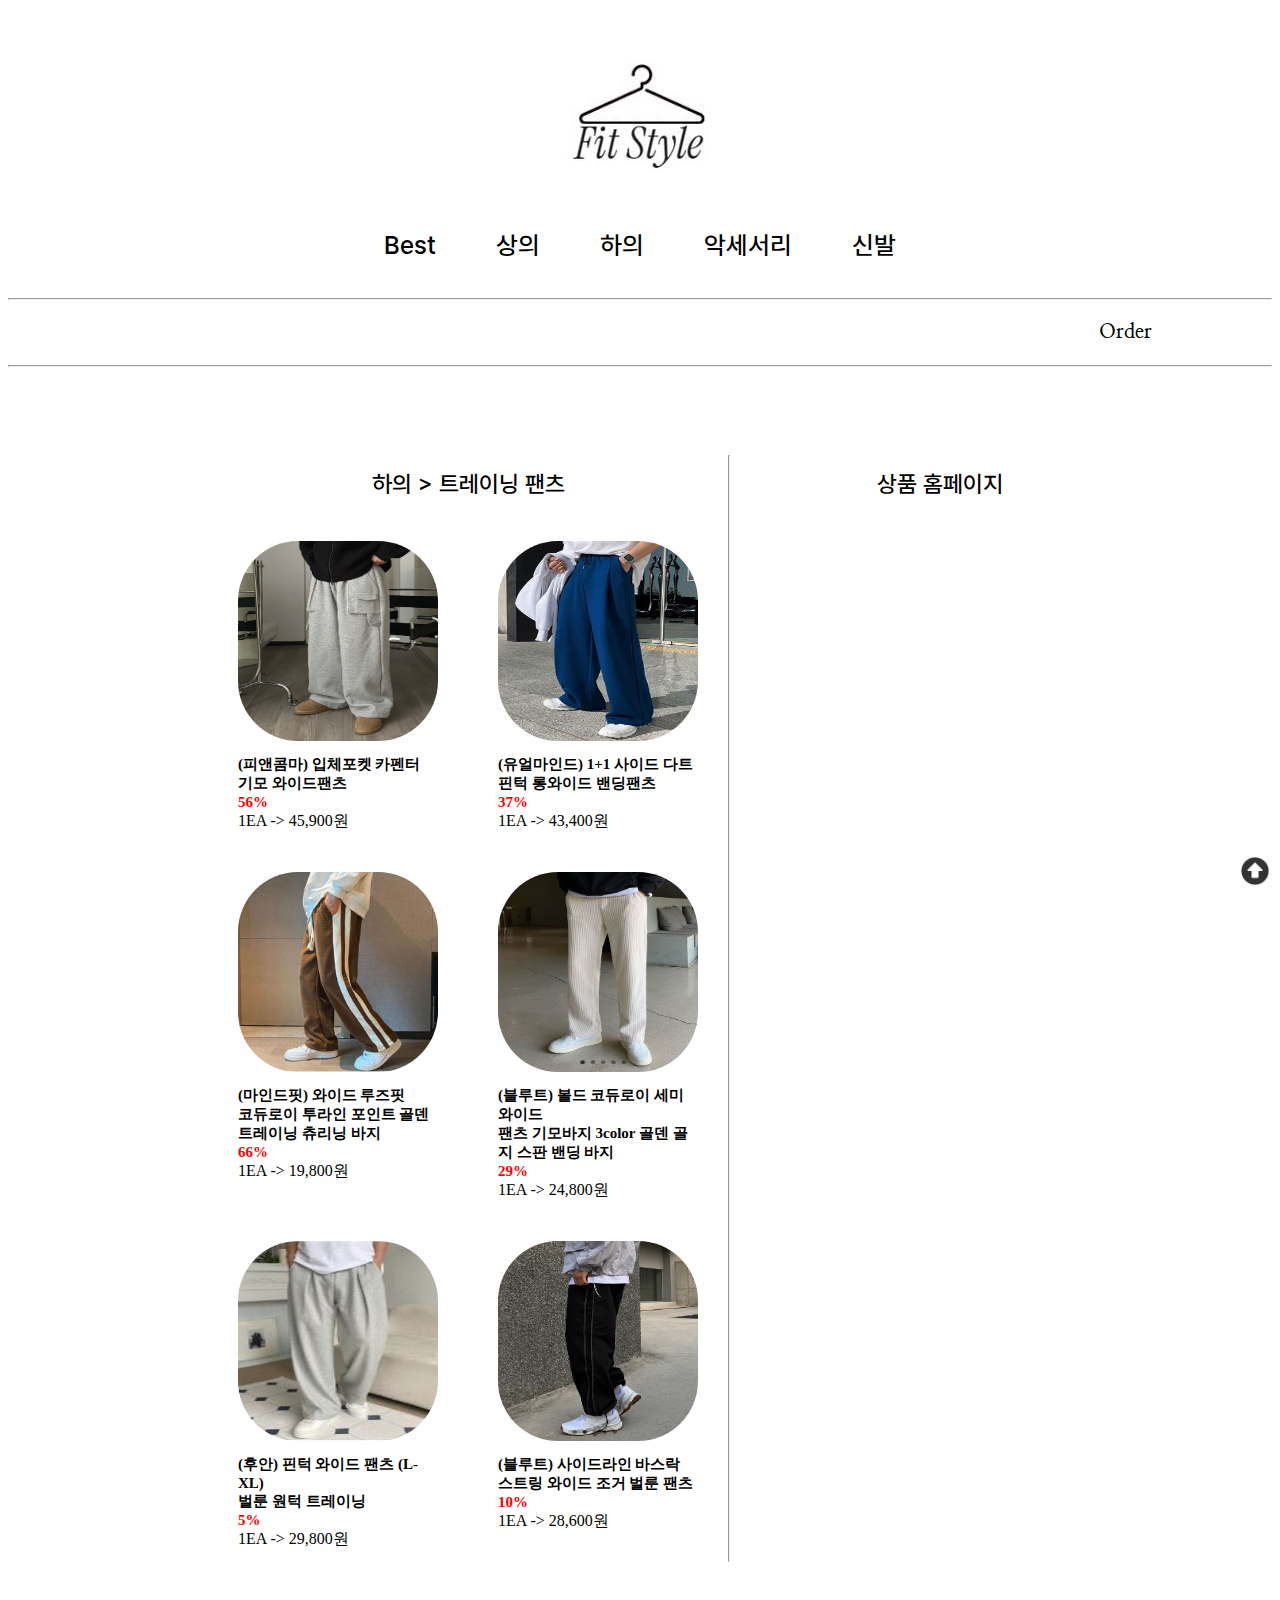
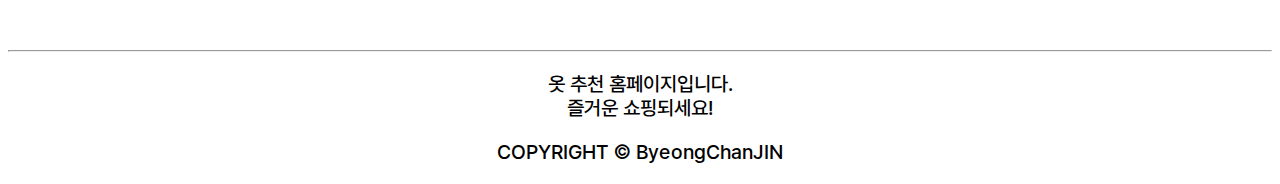
<file: goods_traning_pants.html>
<!DOCTYPE html>
<html lang="ko">

<head>
    <meta charset="UTF-8">
    <meta name="viewport" content="width=device-width, initial-scale=1.0">
    <title>옷 페이지</title>
    <style>
        body {

            min-width: 900px;
        }
    </style>
    <link rel="stylesheet" href="./style.css">
    <script src="./home.js"></script>
</head>

<body>
    <header>
        <div class="hd">
            <a href="./index.html">
                <img class="logo"
                    src="./multi/logo.jpg"
                    alt="logo">
            </a>
        </div>
    </header>

    <nav>
        <div class="Tmenu">
            
            <div class="menu">
                <a href="./goods_best.html" class="Tm">Best</a>
            </div>
            <div class="menu">
                상의
                <div class="submenu">
                    <a href="./goods_outer_top.html">아우터</a>
                    <a href="./goods_shortsT_top.html">반팔</a>
                    <a href="./goods_knit_top.html">니트</a>
                </div>
            </div>
            <div class="menu">
                하의
                <div class="submenu">
                    <a href="./goods_slacks_pants.html">슬렉스</a>
                    <a href="./goods_traning_pants.html">트레이닝바지</a>
                    <a href="./goods_denim_pants.html">청바지</a>
                </div>
            </div>
            <div class="menu">
                <a href="./goods_extra.html" class="Tm">악세서리</a>
            </div>
            <div class="menu">
                <a href="./goods_shoes.html" class="Tm">신발</a>
            </div>
        </div>
        
    </nav>
    <hr>
    <div class="nRight">

        <span><a href="./order.html" class="order">Order</a></span>
    </div>

<hr>
    <div class="goods">
        <div class="goodsA">
            <p class="title">하의 > 트레이닝 팬츠</p>
            <div class="goodsA-1">
                <div class="goodsA-2">
                    <div class="knit">
                        <a href="https://m.pncomma.co.kr/product/%EC%9E%85%EC%B2%B4%ED%8F%AC%EC%BC%93-%EC%B9%B4%ED%8E%9C%ED%84%B0-%EA%B8%B0%EB%AA%A8-%EC%99%80%EC%9D%B4%EB%93%9C%ED%8C%AC%EC%B8%A0/1066/category/47/display/1/" target="right">
                            <img class="image" width="400px" src="./multi/pants1.JPG" alt="옷 사진"><br><span
                                class="text">(피앤콤마) 입체포켓 카펜터 <br>기모 와이드팬츠<br></span><span class="sale">56%<br></span>
                            <span>1EA -> 45,900원</span>
                        </a> 
                    </div>
                    <div class="knit">
                        <a href="https://www.hiver.co.kr/products/121313536?search-word=%ED%8A%B8%EB%A0%88%EC%9D%B4%EB%8B%9D%20%ED%8C%AC%EC%B8%A0"
                            target="right">
                            <img class="image" width="400px"
                                src="./multi/pants2.JPG"
                                alt="옷 사진"><br><span class="text">(유얼마인드) 1+1 사이드 다트 핀턱 롱와이드 밴딩팬츠<br></span><span
                                class="sale">37%<br></span>
                            <span>1EA -> 43,400원</span>
                        </a>
                    </div>
                </div>
                <div class="goodsA-2">
                    <div class="knit">
                        <a href="https://www.hiver.co.kr/products/128247160?search-word=%ED%8A%B8%EB%A0%88%EC%9D%B4%EB%8B%9D%20%ED%8C%AC%EC%B8%A0"
                            target="right">
                            <img class="image" width="400px" src="./multi/pants3.JPG" alt="옷 사진"><br><span
                                class="text">(마인드핏) 와이드 루즈핏 <br>코듀로이 투라인 포인트 골덴 <br>트레이닝 츄리닝 바지<br></span><span class="sale">66%<br></span>
                            <span>1EA -> 19,800원</span>
                        </a>
                    </div>
                    <div class="knit">
                        <a href="https://www.hiver.co.kr/products/128794058?search-word=%ED%8A%B8%EB%A0%88%EC%9D%B4%EB%8B%9D%20%ED%8C%AC%EC%B8%A0"
                            target="right">
                            <img class="image" width="400px"
                                src="./multi/pants4.JPG" alt="옷 사진"><br><span
                                class="text">(블루트) 볼드 코듀로이 세미와이드 <br>팬츠 기모바지 3color 골덴 골지 스판 밴딩 바지<br></span><span class="sale">29%<br></span>
                            <span>1EA -> 24,800원</span>
                        </a>
                    </div>
                </div>
                <div class="goodsA-2">
                    
                    <div class="knit">
                        <a href="https://www.hiver.co.kr/products/122912758?search-word=%ED%8A%B8%EB%A0%88%EC%9D%B4%EB%8B%9D%20%ED%8C%AC%EC%B8%A0"
                            target="right">
                            <img class="image" width="400px"
                                src="./multi/pants5.JPG" alt="옷 사진"><br><span
                                class="text">(후안) 핀턱 와이드 팬츠 (L-XL) <br>벌룬 원턱 트레이닝 <br></span><span class="sale">5%<br></span>
                            <span>1EA -> 29,800원</span>
                        </a>
                    </div>
                    <div class="knit">
                        <a href="https://www.hiver.co.kr/products/116400140?search-word=%ED%8A%B8%EB%A0%88%EC%9D%B4%EB%8B%9D%20%ED%8C%AC%EC%B8%A0"
                            target="right">
                            <img class="image" width="400px"
                                src="./multi/pants6.JPG" alt="옷 사진"><br><span
                                class="text">(블루트) 사이드라인 바스락 스트링 와이드 조거 벌룬 팬츠<br></span><span class="sale">10%<br></span>
                            <span>1EA -> 28,600원</span>
                        </a>
                    </div>
                </div>
            </div>
        </div>
        <hr>
        
        <div>
            <p class="title">상품 홈페이지</p>
            <iframe name="right" src="https://m.pncomma.co.kr/product/%EC%9E%85%EC%B2%B4%ED%8F%AC%EC%BC%93-%EC%B9%B4%ED%8E%9C%ED%84%B0-%EA%B8%B0%EB%AA%A8-%EC%99%80%EC%9D%B4%EB%93%9C%ED%8C%AC%EC%B8%A0/1066/category/47/display/1/" frameborder="0" width="400px" height="1000px">

            </iframe>
        </div>
        
    </div>
    <div style="position: fixed; bottom: 10px; right: 10px;">
        <a href="#header"><img src="./multi/up.png" title="맨 위로 가기" width="30px" height="30px"></a>
    </div>
    <footer>
        <hr>
        <p class="p">옷 추천 홈페이지입니다. <br> 즐거운 쇼핑되세요!
        <p>COPYRIGHT © ByeongChanJIN</p>
    </footer>
</body>

</html>
</file>
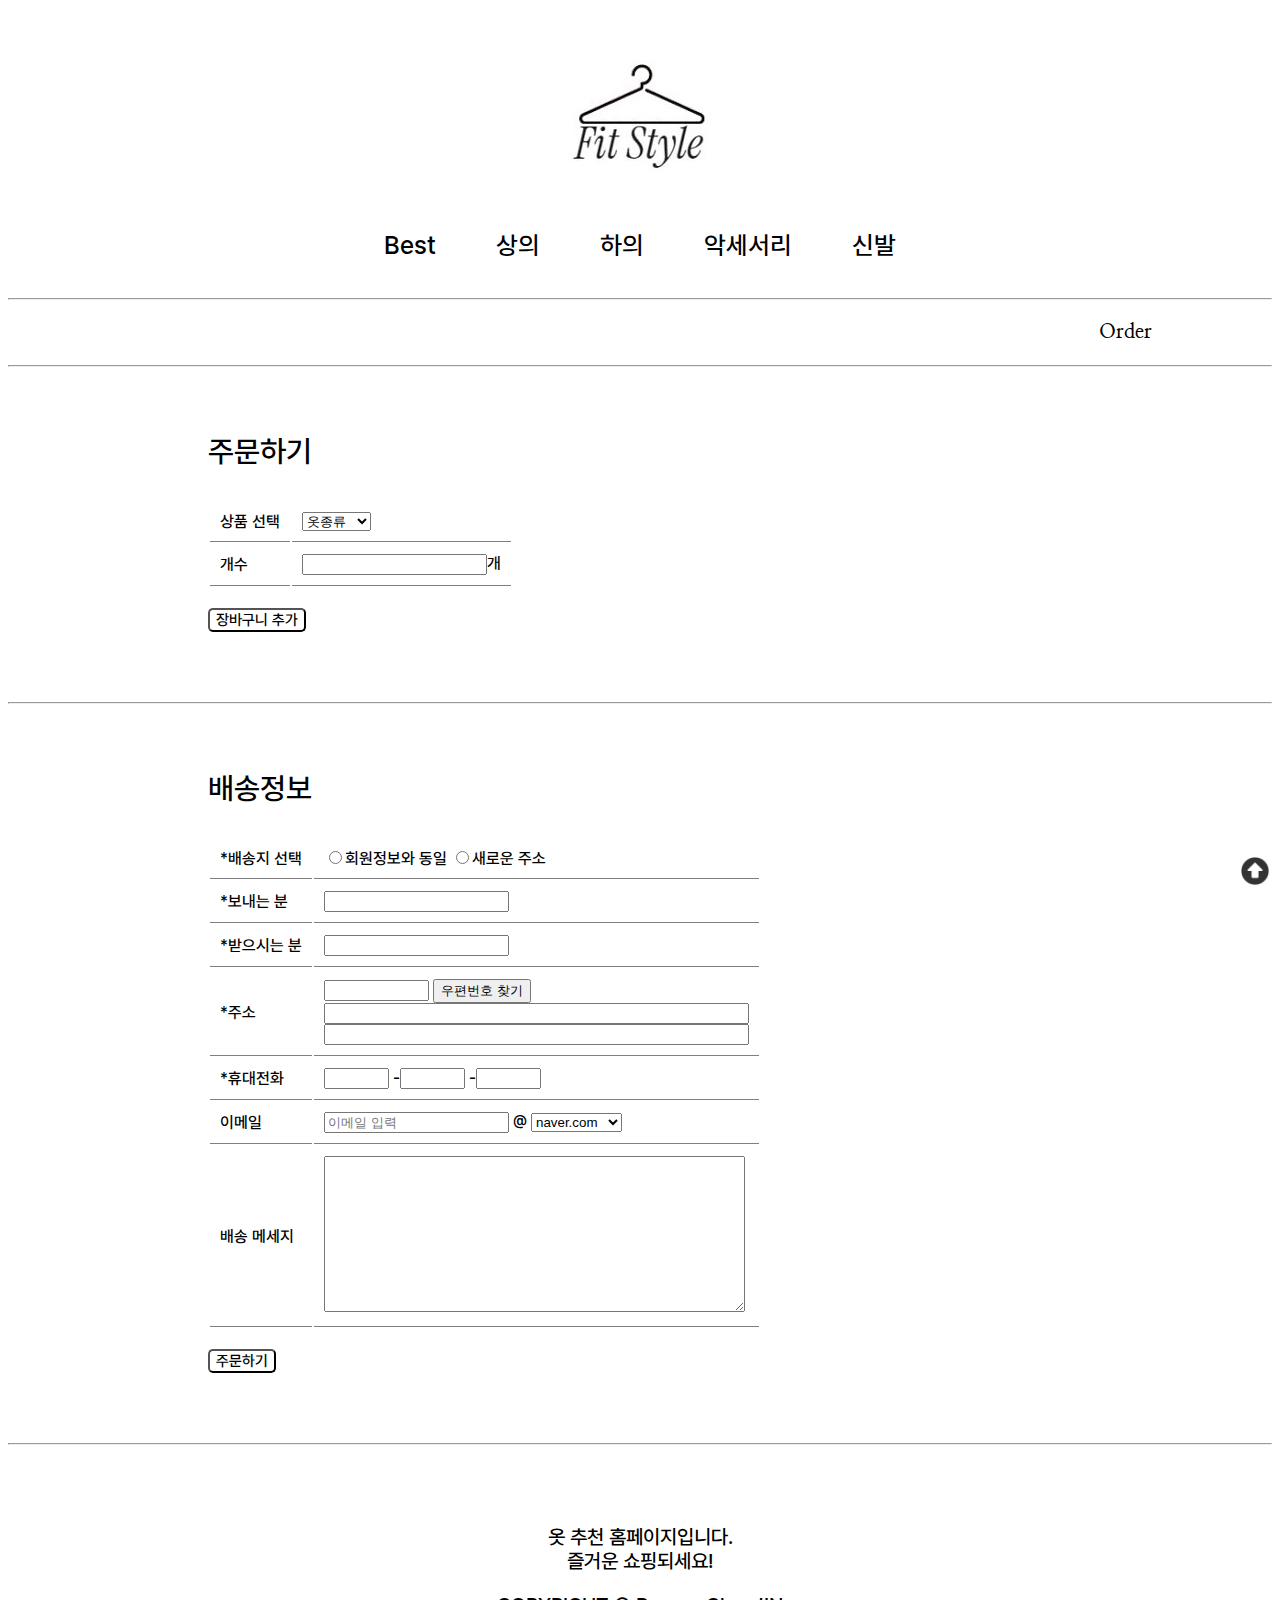
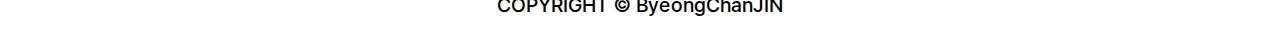
<file: order.html>
<!DOCTYPE html>
<html lang="ko">

<head>
    <meta charset="UTF-8">
    <meta name="viewport" content="width=device-width, initial-scale=1.0">
    <title>옷 페이지</title>
    <style>
        body {

            min-width: 900px;
        }
    </style>
    <link rel="stylesheet" href="./style.css">
    <script src="./home.js"></script>
    <script src="//t1.daumcdn.net/mapjsapi/bundle/postcode/prod/postcode.v2.js"></script>
</head>

<body>
    <header>
        <div class="hd">
            <a href="./index.html">
                <img class="logo" src="./multi/logo.jpg" alt="logo">
            </a>
        </div>
    </header>

    <nav>
        <div class="Tmenu">

            <div class="menu">
                <a href="./goods_best.html" class="Tm">Best</a>
            </div>
            <div class="menu">
                상의
                <div class="submenu">
                    <a href="./goods_outer_top.html">아우터</a>
                    <a href="./goods_shortsT_top.html">반팔</a>
                    <a href="./goods_knit_top.html">니트</a>
                </div>
            </div>
            <div class="menu">
                하의
                <div class="submenu">
                    <a href="./goods_slacks_pants.html">슬렉스</a>
                    <a href="./goods_traning_pants.html">트레이닝바지</a>
                    <a href="./goods_denim_pants.html">청바지</a>
                </div>
            </div>
            <div class="menu">
                <a href="./goods_extra.html" class="Tm">악세서리</a>
            </div>
            <div class="menu">
                <a href="./goods_shoes.html" class="Tm">신발</a>
            </div>
        </div>

    </nav>

    <hr>
    <div class="nRight">

        <span><a href="./order.html" class="order">Order</a></span>
    </div>

    <hr>

    <div id="order" class="table1">
        <p class="orderT"><br>주문하기</p>
        <table>
            <tr class="TR">
                <td>
                    상품 선택
                </td>
                <td>
                    <select name="cloth">
                        <option value="옷종류">옷종류</option>
                        <option value="옷종류">옷종류1</option>
                        <option value="옷종류">옷종류2</option>
                        <option value="옷종류">옷종류3</option>
                    </select>
                </td>
            </tr>
            <tr class="TR">
                <td>
                    개수
                </td>
                <td>
                    <input type="text">개
                </td>
            </tr>
        </table>
        <input id="addToCartButton" class="Button" type="submit" value="장바구니 추가">
    </div>
    <hr>
    <div class="table2">
        <p class="orderT"><br>배송정보</p>
        <div>
            <table>
                <tr>
                    <td>
                        *배송지 선택
                    </td>
                    <td>
                        <input name="1" type="radio">회원정보와 동일
                        <input name="1" type="radio">새로운 주소
                    </td>
                </tr>
                <tr>
                    <td>
                        *보내는 분
                    </td>
                    <td>
                        <input type="text" name="sender">
                    </td>
                </tr>
                <tr>
                    <td>
                        *받으시는 분
                    </td>
                    <td>
                        <input type="text" name="receiver">
                    </td>
                </tr>
                <tr>
                    <td>
                        *주소
                    </td>
                    <td>
                        <input type="text" size="10" name="address1" id="address1">&nbsp;<button
                            onclick="sample4_execDaumPostcode()">우편번호 찾기</button><br>
                        <input type="text" size="50" name="address2" id="address2"><br>
                        <input type="text" size="50" name="address3" id="address3">
                    </td>

                </tr>
                <tr>
                    <td>
                        *휴대전화
                    </td>
                    <td>
                        <input type="text" size="5" name="phone1">
                        -<input type="text" size="5" name="phone2">
                        -<input type="text" size="5" name="phone3">
                    </td>
                </tr>
                <tr class="TR">
                    <td>
                        이메일
                    </td>
                    <td>
                        <input id="emailInput" placeholder="이메일 입력" type="text">
                        @
                        <select id="emailSelect" onchange="updateEmailText()">
                            <option value="naver.com">naver.com</option>
                            <option value="daum.net">daum.net</option>
                            <option value="nate.com">nate.com</option>
                            <option value="hanmail.net">hanmail.net</option>
                            <option value="gmail.com">gmail.com</option>
                            <option value="yahoo.com">yahoo.com</option>
                        </select>
                        <div id="selectedEmailText"></div>
                    </td>
                </tr>
                <tr class="TR">
                    <td>
                        배송 메세지
                    </td>
                    <td>
                        <textarea cols="50" rows="10"></textarea>
                    </td>
                </tr>
            </table>
        </div>
        <input class="Button" type="submit" value="주문하기">
    </div>
    <div style="position: fixed; bottom: 10px; right: 10px;">
        <a href="#header"><img src="./multi/up.png" title="맨 위로 가기" width="30px" height="30px"></a>
    </div>
    <hr>

    <footer>
        <p class="p">옷 추천 홈페이지입니다. <br> 즐거운 쇼핑되세요!
        <p>COPYRIGHT © ByeongChanJIN</p>
    </footer>

</body>

</html>
</file>
<file: style.css>
@import url('https://fonts.googleapis.com/css2?family=Nanum+Myeongjo&family=Nanum+Pen+Script&display=swap');
@font-face{
    src:url("./Pretendard-1.3.9/web/static/woff/Pretendard-Medium.woff");
    font-family : "pretendard";
}

header {
    margin-top: 50px;
    background-color: white;
    height: 150px;
    display: flex;
    justify-content: center;
    align-items: center;
}


.menu {
    display: inline-block;
    position: relative;
    padding: 10px 30px;


}

.submenu {
    display: none;
    position: absolute;
    z-index: 1;
    background-color: #f9f9f9;
    box-shadow: 0px 8px 16px 0px rgba(0, 0, 0, 0.2);
    min-width: 100px;
    font-size: 17px;


}

.submenu a {
    color: black;
    padding: 12px 16px;
    text-decoration: none;
    display: block;
    text-align: center;

}

.submenu a:hover {
    background-color: #f1f1f1;
}

.menu:hover .submenu {
    display: block;
}

a {
    color: #000;
    text-decoration: none;
    background: none;
}

.Tmenu {
    position: relative;
    display: flex;
    justify-content: center;
    text-align: center;
    padding: 20px;
    font-size: 25px;
    font-weight: 400;
    /*font-family: 'Nanum Pen Script', cursive;*/
    font-family: "pretendard";
}



.nRight {
    display: flex;
    justify-content: flex-end;
    padding-right: 100px;
    font-family: 'Nanum Myeongjo', serif;
    margin: 20px;
}

.order {
    position: relative;
    font-size: 20px;
    font-weight: 700;
}

.slider {
    width: 100%;
    overflow: hidden;
    position: relative;
}

.slides {
    display: flex;
    transition: transform 0.5s ease-in-out;
}

.slides img {
    width: 100%;
    height: auto;
}

@keyframes slideAnimation {
    0% {
        transform: translateX(0);
    }

    50% {
        transform: translateX(-100%);
    }

}

.slides.animate {
    animation: slideAnimation 7s infinite alternate;
    /* 3초 간격으로 반복되는 애니메이션 */
}


.title {
    text-align: center;
    font-size: 23px;
    font-family: "pretendard";
    font-weight: 400;
}


.goods {
    display: flex;
    justify-content: space-around;
    margin: 80px 200px;
  
}

.image {
    margin-bottom: 10px;
    height: 200px;
    width: 200px;
    border-radius: 60px;
    transition: transform 0.3s ease;
}

.image:hover {
    transform: scale(1.2);
    /* 확대 효과 */
}

.knit {
    padding: 20px 30px;

}

.text {
    font-size: 15px;
    font-weight: 800;
}

.sale {
    font-size: 15px;
    font-weight: 800;
    color: red;
}

.goodsA-2,
.goodsB-2 {
    display: flex;
    flex-direction: row;

}

iframe {
    margin: 0px 10px;
}




/*order*/

.orderT {
    font-size: 30px;
    /*font-family: 'Nanum Pen Script', cursive;*/
    font-weight: 400;
    font-family: "pretendard";
}

.table1 {
    position: relative;
    left: 200px;
    margin-bottom: 70px;
    font-family: "pretendard";
}

.table2 {
    position: relative;
    left: 200px;
    margin-bottom: 70px;
    font-family: "pretendard";
}

td {
    padding: 10px;
    /* 셀 안의 내용과 경계 사이의 간격 설정 */
    text-align: left;
    /* 텍스트 왼쪽 정렬 */
    border-bottom: 1px solid gray;
}

input[type="submit"] {
    /*font-family: 'Nanum Pen Script', cursive;*/
    font-family: "pretendard";
    font-size: 15px;
    margin-top: 20px;
    background-color: white;
    border-radius: 5px;
}




footer {
    display: block;
    margin-top: 80px;
    text-align: center;
    width: 100%;
    bottom: 0%;
    /*font-family: 'Nanum Pen Script', cursive;*/
    font-family: "pretendard";
    font-size: 20px;
}
</file>
